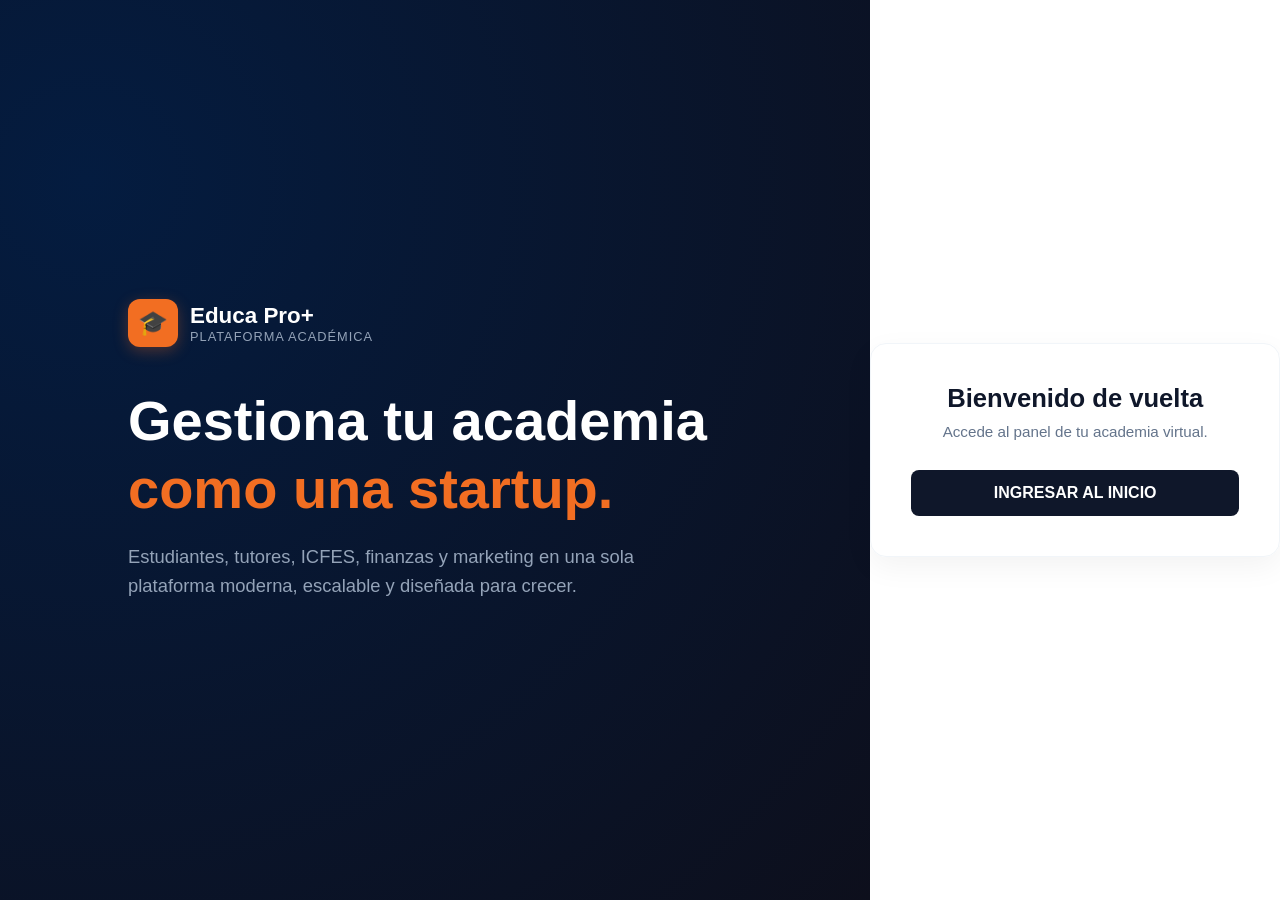
<file: index.html>
<!DOCTYPE html>
<html lang="es">
<head>
    <meta charset="UTF-8">
    <meta name="viewport" content="width=device-width, initial-scale=1.0">
    <meta name="google-site-verification" content="2hlJFv0Z5D0PmoefY_A_96CJil0LWhNQQyvU6Yf0RU4" />
    <title>EDUCA PRO+ | Plataforma Virtual de Aprendizaje</title>
    <meta name="description" content="" />
    <meta name="keywords" content="" />
    <meta name="author" content="">

    <style>
        :root {
            --bg-gradient: radial-gradient(circle at 10% 20%, rgba(4, 28, 64, 1) 0%, rgba(13, 15, 28, 1) 100%);
            --primary: #f26e22;
            --primary-hover: #d45613;
            --text-main: #ffffff;
            --text-soft: #94a3b8;
        }

        * {
            margin: 0;
            padding: 0;
            box-sizing: border-box;
            font-family: 'Segoe UI', Tahoma, Geneva, Verdana, sans-serif;
        }

        body, html {
            width: 100%;
            height: 100%;
            overflow: hidden;
            background: #0d0f1c;
        }

        
        .container {
            display: flex;
            width: 100%;
            height: 100vh;
            position: relative;
        }

        
        .left-side {
            flex: 1.2;
            background: var(--bg-gradient);
            display: flex;
            flex-direction: column;
            justify-content: center;
            padding: 0 10%;
            position: relative;
            z-index: 3;
        }

        .brand {
            display: flex;
            align-items: center;
            gap: 12px;
            margin-bottom: 40px;
        }

        .brand-icon {
            background: var(--primary);
            color: white;
            padding: 10px;
            border-radius: 12px;
            font-size: 1.5rem;
            display: flex;
            align-items: center;
            justify-content: center;
            box-shadow: 0 4px 15px rgba(242, 110, 34, 0.3);
        }

        .brand-text h2 {
            color: var(--text-main);
            font-size: 1.4rem;
            font-weight: 700;
        }

        .brand-text span {
            color: var(--text-soft);
            font-size: 0.8rem;
            letter-spacing: 1px;
            display: block;
        }

        h1 {
            font-size: 3.5rem;
            font-weight: 800;
            color: var(--text-main);
            line-height: 1.2;
            margin-bottom: 20px;
        }

        h1 span {
            color: var(--primary);
        }

        .description {
            font-size: 1.15rem;
            color: var(--text-soft);
            line-height: 1.6;
            max-width: 550px;
        }

        
        .right-side {
            flex: 0.8;
            background: #ffffff;
            display: flex;
            align-items: center;
            justify-content: center;
            z-index: 3;
        }

        .auth-card {
            width: 100%;
            max-width: 420px;
            padding: 40px;
            border-radius: 16px;
            box-shadow: 0 10px 30px rgba(0, 0, 0, 0.05);
            border: 1px solid #f1f5f9;
            text-align: center;
        }

        .auth-card h3 {
            font-size: 1.6rem;
            color: #0f172a;
            margin-bottom: 10px;
            font-weight: 700;
        }

        .auth-card p {
            color: #64748b;
            font-size: 0.95rem;
            margin-bottom: 30px;
        }

        .button {
            display: block;
            width: 100%;
            padding: 14px;
            font-size: 1rem;
            font-weight: 600;
            border-radius: 8px;
            background: #0f172a; 
            color: #ffffff;
            text-decoration: none;
            transition: background 0.2s ease, transform 0.1s ease;
        }

        .button:hover {
            background: #1e293b;
            transform: translateY(-1px);
        }

        
        canvas {
            position: absolute;
            top: 0;
            left: 0;
            width: 100%;
            height: 100%;
            z-index: 1;
            pointer-events: none;
        }

        
        @media(max-width: 968px) {
            .container {
                flex-direction: column;
            }
            .left-side {
                padding: 40px 20px;
                flex: 1;
                justify-content: flex-end;
            }
            .right-side {
                flex: 1;
                padding: 20px;
                align-items: flex-start;
            }
            h1 {
                font-size: 2.2rem;
            }
            .auth-card {
                max-width: 100%;
                box-shadow: none;
                padding: 20px 0;
            }
        }
    </style>
</head>

<body>

<div class="container">
    <canvas id="particleCanvas"></canvas>

    <div class="left-side">
        <div class="brand">
            <div class="brand-icon">🎓</div>
            <div class="brand-text">
                <h2>Educa Pro+</h2>
                <span>PLATAFORMA ACADÉMICA</span>
            </div>
        </div>
        
        <h1>Gestiona tu academia <br><span>como una startup.</span></h1>
        
        <p class="description">
            Estudiantes, tutores, ICFES, finanzas y marketing en una sola plataforma moderna, escalable y diseñada para crecer.
        </p>
    </div>

    <div class="right-side">
        <div class="auth-card">
            <h3>Bienvenido de vuelta</h3>
            <p>Accede al panel de tu academia virtual.</p>
            <a href="menuacademia.html" class="button">INGRESAR AL INICIO</a>
        </div>
    </div>
</div>

<script>

const canvas = document.getElementById('particleCanvas');
const ctx = canvas.getContext('2d');

function resizeCanvas(){
    canvas.width = window.innerWidth;
    canvas.height = window.innerHeight;
}
resizeCanvas();

const icons = ["📚","🧠","🎓","💡","📝","💻","📖","🌎"];

class FloatingIcon{
    constructor(){
        this.reset();
    }

    reset(){
        this.x = Math.random() * (canvas.width * 0.6); // Concentrados más al lado izquierdo
        this.y = Math.random() * canvas.height;
        this.size = Math.random() * 12 + 14;
        this.icon = icons[Math.floor(Math.random() * icons.length)];
        this.dx = (Math.random() - 0.5) * 0.4;
        this.dy = (Math.random() - 0.5) * 0.4;
        this.opacity = Math.random() * 0.15 + 0.1; // Sutiles para no estorbar el texto
    }

    draw(){
        ctx.save();
        ctx.globalAlpha = this.opacity;
        ctx.font = `${this.size}px Arial`;
        ctx.textAlign = "center";
        ctx.textBaseline = "middle";
        ctx.fillText(this.icon, this.x, this.y);
        ctx.restore();
    }

    update(){
        this.x += this.dx;
        this.y += this.dy;

        if(this.x < -30) this.x = (canvas.width * 0.6) + 30;
        if(this.x > (canvas.width * 0.6) + 30) this.x = -30;

        if(this.y < -30) this.y = canvas.height + 30;
        if(this.y > canvas.height + 30) this.y = -30;

        this.draw();
    }
}

let particles = [];
for(let i = 0; i < 25; i++){ 
    particles.push(new FloatingIcon());
}

function animate(){
    ctx.clearRect(0, 0, canvas.width, canvas.height);
    particles.forEach(p => p.update());
    requestAnimationFrame(animate);
}

animate();
window.addEventListener("resize", resizeCanvas);
</script>
</body>
</html>
</file>
